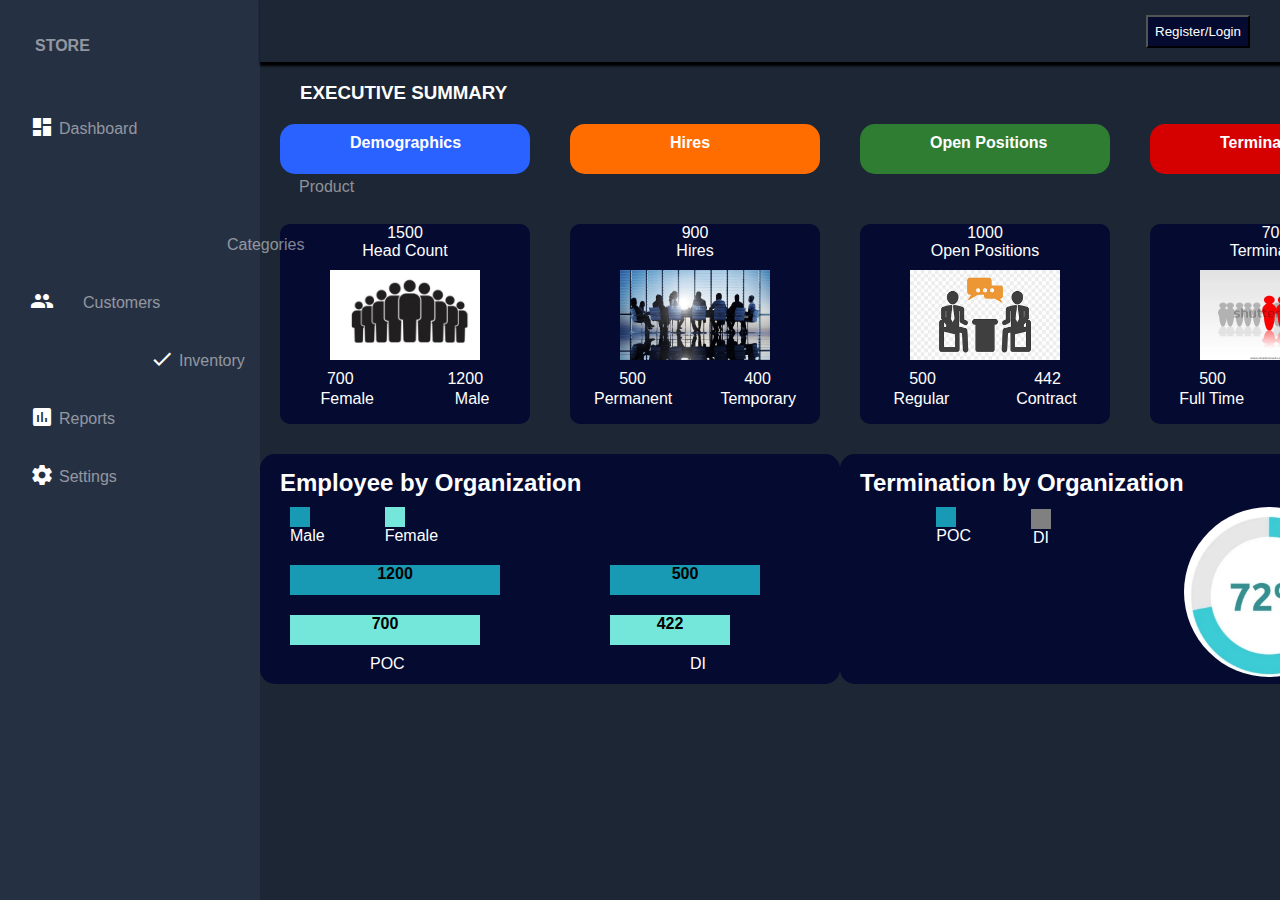
<file: index.html>
<!DOCTYPE html>
<html lang="en">
<head>
    <meta charset="UTF-8">
    <meta name="viewport" content="width=device-width, initial-scale=1.0">
    <title>GDSC_NEW</title>
    <link rel="stylesheet" href="https://cdnjs.cloudflare.com/ajax/libs/font-awesome/6.6.0/css/all.min.css" integrity="sha512-Kc323vGBEqzTmouAECnVceyQqyqdsSiqLQISBL29aUW4U/M7pSPA/gEUZQqv1cwx4OnYxTxve5UMg5GT6L4JJg==" crossorigin="anonymous" referrerpolicy="no-referrer" />
    <link rel="preconnect" href="https://fonts.googleapis.com">
    <link rel="preconnect" href="https://fonts.gstatic.com" crossorigin>
    <link href="https://fonts.googleapis.com/css2?family=Montserrat:ital,wght@0,100..900;1,100..900&display=swap" rel="stylesheet">
    <link rel="stylesheet" href="style.css">

    <!-- icons from google font -->
    <link href="https://fonts.googleapis.com/icon?family=Material+Icons"
  rel="stylesheet">

    <!-- <link rel="stylesheet" href="https://fonts.googleapis.com/css2?family=Material+Symbols+Outlined:opsz,wght,FILL,GRAD@NaN,0,0,0&icon_names=home" />

    <link rel="stylesheet" href="https://fonts.googleapis.com/css2?family=Material+Symbols+Outlined:opsz,wght,FILL,GRAD@NaN,0,0,0&icon_names=menu" /> -->
</head>
<body>
    <div class="main">

        <div class="side_bar">

            <div class="store ">
                <i class="fa-solid fa-cart-shopping"></i>
                <a href="#">STORE</a>
            </div>

            <div class="dashboard m">
                <div class="icon1 s"><span class="material-icons">dashboard</span></div>                              
                <a href="#Dashboard">Dashboard</a>
            </div>

            <div class="products m">
                <div class="icon2 s"><span class="material-icons">inventory_2</span></div>    
                <a href="#product">Product</a>
            </div>

            <div class="categories m">
                <div class="icon3 s"><span class="material-icons">category</span></div>   
                <a href="#categories">Categories</a>
            </div>

            <div class="customers m">
                <div class="icon4 s"><span class="material-icons">groups</span></div>                   
                <a href="#customers">Customers</a>
            </div>

            <div class="inventory m">
                <div class="icon5 s"><span class="material-icons">fact_check</span></div>
                <a href="#inventory">Inventory</a>
            </div>

            <div class="reports m">
                <div class="icon6 s"><span class="material-icons">insert_chart</span></div>                
                <a href="#reports">Reports</a>
            </div>

            <div class="settings m">
                <div class="icon7 s"><span class="material-icons">settings</span></div>            
                <a href="#settings">Settings</a>
            </div>

            <div class="social_media">
                <div class="insta"><a href="https://www.instagram.com/"><i class="fa-brands fa-instagram"></i></a></div>
                <div class="fb"><a href="https://www.facebook.com/"><i class="fa-brands fa-facebook"></i></a></div>
                <div class="twitter"><a href="https://x.com/?lang=en"><i class="fa-brands fa-x-twitter"></i></a></div>
            </div>

        </div>


        <div class="dash_board">

            <h3>EXECUTIVE SUMMARY</h3>
            
            <div class="allbox">
                <div class="blue box">
                   <p class="p">Demographics</p> 
                </div>
                <div class="orange box">
                    <p class="p">Hires</p>
                </div>
                <div class="green box">
                    <p class="p">Open Positions</p>
                </div>
                <div class="red box">
                    <p class="p">Terminations</p>
                </div>
            </div>

            <div class="graph">

                <div class="card1 w">
                    <p>1500</p>
                    <p>Head Count</p>
                    <div><img src="./img1.jpeg" alt="people"></div>
                    <div class="down">
                        <div>
                            <p>700</p>
                            <p>1200</p>
                        </div>

                        <div>
                            <p>Female</p>
                            <p>Male</p>
                        </div>
                    </div>
                </div>

                <div class="card2 w">
                    <p>900</p>
                    <p>Hires</p>
                    <div><img src="./img2.png" alt="people"></div>
                    <div class="down">
                        <div>
                            <p>500</p>
                            <p>400</p>
                        </div>

                        <div>
                            <p>Permanent</p>
                            <p>Temporary</p>
                        </div>
                    </div>
                </div>

                <div class="card3 w">
                    <p>1000</p>
                    <p>Open Positions</p>
                    <div><img src="./img3.png" alt="people"></div>
                    <div class="down">
                        <div>
                            <p>500</p>
                            <p>442</p>
                        </div>

                        <div>
                            <p>Regular</p>
                            <p>Contract</p>
                        </div>
                    </div>
                </div>

                <div class="card4 w">
                    <p>700</p>
                    <p>Terminations</p>
                    <div><img src="./img4.png" alt="people"></div>
                    <div class="down">
                        <div>
                            <p>500</p>
                            <p>400</p>
                        </div>

                        <div>
                            <p>Full Time</p>
                            <p>Part Time</p>
                        </div>
                    </div>
                </div>
            </div>


            <div class="rectangle">

                <div class="organization">
                    <h2>Employee by Organization</h2>

                    <div class="g">
                        <div class="t">
                            <div class="small_box"></div>
                            <p>Male</p>
                        </div>
                        <div class="y">
                            <div class="small_box"></div>
                            <p>Female</p>
                        </div> 
                    </div> 

                    <div class="r">
                        <div class="z">
                            <div class="small_rect1">1200</div>
                            <div class="small_rect2">700</div>
                            <p>POC</p>
                        </div>
                        <div class="x">
                            <div class="small_rect3">500</div>
                            <div class="small_rect4">422</div>
                            <p>DI</p>
                        </div>
                    </div>
                    
                      
                </div>

                <div class="organization">
                    <h2>Termination by Organization</h2>
                    
                    <div class="q">
                        <div class="g">
                            <div class="t">
                                <div class="small_box"></div>
                                <p>POC</p>
                            </div>
                            <div class="y w">
                                <div class="small_box"></div>
                                <p>DI</p>
                            </div> 
                        </div>
    
                        <!-- <div class="s">
                            <div class="outer">
                                <div class="inner"></div>
                            </div>
                        </div> -->

                        <div class="s">
                            <img src="./circular_graph.png.jpeg" alt="img">
                        </div>
                    </div>
                    

                </div>

            </div>
            
        </div>      
        

        <div class="search_bar">

            <div class="search_icon">
                <i class="fa-solid fa-magnifying-glass"></i>
            </div>

            <div class="left_icons">
                <div class="notification"><i class="fa-regular fa-bell"></i></div>
                <div class="message_box"><i class="fa-regular fa-envelope"></i></div>
                <div class="user"><i class="fa-regular fa-user"></i></div>
                <div class="button">
                    <a href="file:///C:/Users/Shifa%20Naz/OneDrive/Coding%20projects/GDSC_NEW/index2.html"><button>Register/Login</button></a>
                </div>
            </div>

            

        </div>
    </div>
    
    
</body>
</html>
</file>
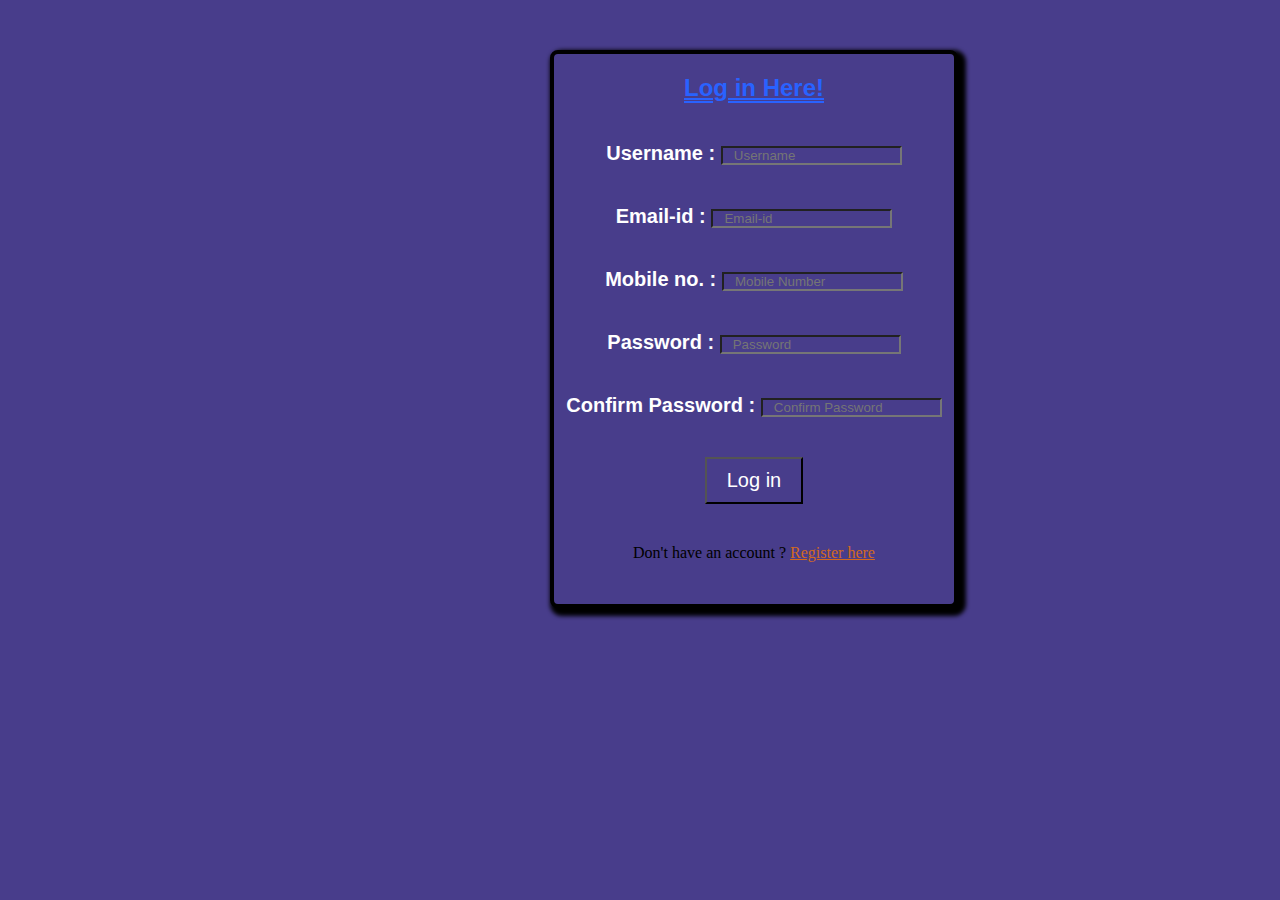
<file: index2.html>
<!DOCTYPE html>
<html lang="en">
<head>
    <meta charset="UTF-8">
    <meta name="viewport" content="width=device-width, initial-scale=1.0">
    <title>Login page</title>
    <link rel="stylesheet" href="style2.css"> 
</head>
<body>
    <div class="form">
        <div class="h2"><h2>Log in Here!</h2></div>

        <div class="label">
            <label>
                Username : 
                <input type="text" placeholder="   Username">
            </label>
        </div>

        <div class="label">
            <label>
                Email-id : 
                <input type="text" placeholder="   Email-id">
            </label>
        </div>

        <div class="label">
            <label>
                Mobile no. : 
                <input type="number" placeholder="   Mobile Number">
            </label>
        </div>

        <div class="label">
            <label>
                Password : 
                <input type="password" placeholder="   Password">
            </label>
        </div>

        <div class="label">
            <label>
                Confirm Password : 
                <input type="password" placeholder="   Confirm Password">
            </label>
        </div>

        <div class="label btn">
            <a href="file:///C:/Users/Shifa%20Naz/OneDrive/Coding%20projects/GDSC_NEW/index.html"><button><b>Log in</b></button></a>
        </div>

        <!-- <div class="label"> -->
            <p class="register">Don't have an account ? <a href="file:///C:/Users/Shifa%20Naz/OneDrive/Coding%20projects/GDSC_NEW/index3.html">Register here</a></p>
        <!-- </div> -->


    </div>
    
    
</body>
</html>
</file>
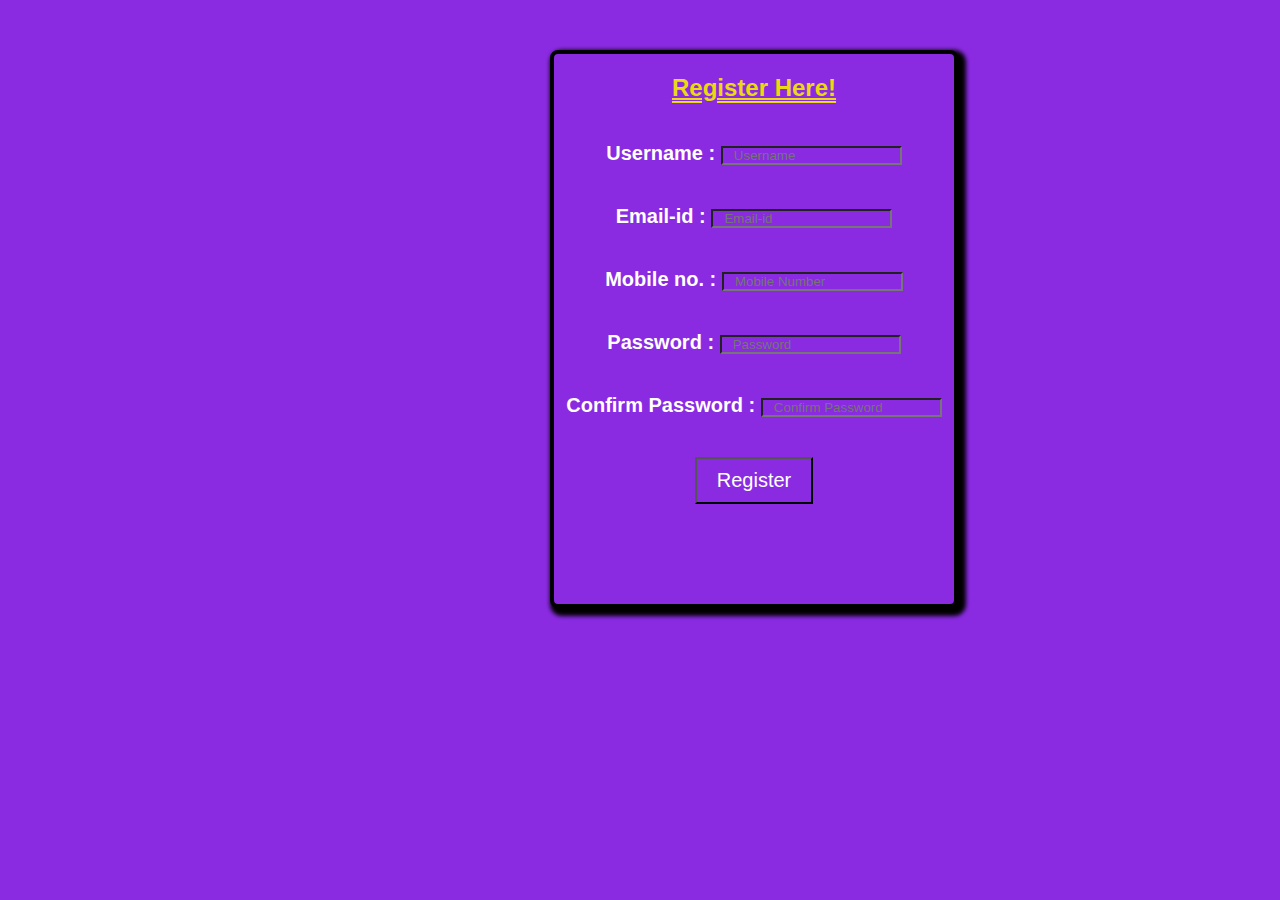
<file: index3.html>
<!DOCTYPE html>
<html lang="en">
<head>
    <meta charset="UTF-8">
    <meta name="viewport" content="width=device-width, initial-scale=1.0">
    <title>Register</title>
    <link rel="stylesheet" href="style3.css"> 
</head>
<body>
    <div class="form">
        <div class="h2"><h2>Register Here!</h2></div>

        <div class="label">
            <label>
                Username : 
                <input type="text" placeholder="   Username">
            </label>
        </div>

        <div class="label">
            <label>
                Email-id : 
                <input type="text" placeholder="   Email-id">
            </label>
        </div>

        <div class="label">
            <label>
                Mobile no. : 
                <input type="number" placeholder="   Mobile Number">
            </label>
        </div>

        <div class="label">
            <label>
                Password : 
                <input type="password" placeholder="   Password">
            </label>
        </div>

        <div class="label">
            <label>
                Confirm Password : 
                <input type="password" placeholder="   Confirm Password">
            </label>
        </div>

        <div class="label btn">
            <a href="file:///C:/Users/Shifa%20Naz/OneDrive/Coding%20projects/GDSC_NEW/index.html"><button><b>Register</b></button></a>
        </div>

    </div>
    
    
</body>
</html>
</file>
<file: style.css>
* {
    margin: 0;
    padding: 0;
    /* overflow: hidden; isse jis div me zyda scroll krne wale content honge sirf wahi scroll hoga */
    background-color: black;
    font-family: 'Segoe UI', Tahoma, Geneva, Verdana, sans-serif;
}


.main {
    display: flex;
    height: 100vh;
}

.side_bar {
    width: 260px;
    background-color: #263043;
    /* box-shadow: 2px 2px 2px 2px black; */
}

.dash_board {
    background-color: #1d2634;
    flex: 1;
    margin-top: 62px;
    /*dusre div ko sirf utna hi space 
    milega jitna content h usme baaki sara space dash_board ko milega*/

}

.search_bar {
    background-color: #1d2634;
    position: fixed; 
    top: 0;
    right: 0;
    left: 260px;
    height: 62px;
    box-shadow: 2px 2px 2px 2px black;
}


.side_bar .store {
    background: transparent;
}

.store {
    padding-left: 30px;
    padding-top: 37px;
    margin-bottom: 60px;
    display: flex;
}

.store a {
    text-decoration: none;
    color: rgba(255, 255, 255, 0.5);
    background: transparent;
    font-weight: 700;
    align-items: center;
    transition: 0.4s ease-in-out;
}

.store a:hover {
    color: white;
    text-decoration: underline;
}


.store i {
    color: white;
    padding-right: 5px;
    background: transparent;
    
}

.dashboard {
    display: flex;
    align-items: center;
    background: transparent;
    margin-left: 30px;
}

.dashboard i {
    background: transparent;
    color: white;
}

.dashboard a {
    text-decoration: none;
    color: white;
    background: transparent;
    padding-left: 5px;
}

.search_bar {
    display: flex;
    justify-content: space-between;
    align-items: center;
    
}

.search_bar .search_icon i {
    color: white;
    background: transparent;
    padding-left: 30px;
}

.search_bar .left_icons i {
    color: white;
    background: transparent;
}

.left_icons {
    display: flex;
    flex-direction: row;
    /* padding-right: 20px; */
    background: transparent;
}

.button {
    background: transparent;
    margin-right: 30px;
    padding-left: 30px;
}

button {
    background: transparent;
    padding: 7px;
    background-color: #050a30;
    color: white;
}

.left_icons .notification i {
    padding: 5px;
    background: transparent;
}

.left_icons .message_box i {
    padding: 5px;
    background: transparent;
}

.left_icons .user i {
    padding: 5px;
    background: transparent;
}

/* .fa-solid {
    background: transparent;
} */

.search_icon {
    background: transparent;
}

.notification {
    background: transparent;
}

.message_box {
    background: transparent;
}

.user {
    background: transparent;
}

.dash_board h3 {
    background: transparent;
    color: white;
    margin-top: 20px;
    margin-left: 40px;
    margin-bottom: 20px;
}

.allbox {
    background: transparent;
    display: flex;
    flex-direction: row;
    justify-content: space-around;
}

.dash_board .box {
    height: 50px;
    width: 250px;
    
}

.blue {
    background-color: #2962ff;
    
}

.blue p {
    padding-left: 70px;
}

.orange {
    background-color:  #ff6d00;
}

.orange p {
    padding-left: 100px;
}

.green {
    background-color: #2e7d32;
}

.green p {
    padding-left: 70px;
}

.red {
    background-color: #d50000;
}

.red p {
    padding-left: 70px;
}

.box {
    border-radius: 15px;
    transition: 0.4s ease-in-out;
}

.box:hover {
    box-shadow: 3px 3px 3px 3px gray;
}

.box p {
    background-color: transparent;
    color: white;
    padding-top: 10px;
}

.p {
    background: transparent;
    font-weight: 700;
}



.box h2 {
    background: transparent;
    color: white;
    padding-left: 15px;
    padding-top: 30px;
}

.graph {
    display: flex;
    flex-direction: row;
    justify-content: space-around;
    margin-top: 50px;
    background: transparent;
}

.graph .w {
    height: 200px;
    width: 250px;
    border-radius: 10px;
    background-color: #050a30;  
    transition: 0.4s ease-in-out;
}

.graph .w:hover {
    box-shadow: 3px 3px 3px 3px gray;
}

.w p {
    background: transparent;
    color: white;
    text-align: center;
}

.w div {
    background: transparent;
    text-align: center;
    margin-top: 10px;
    margin-top: 10px;
}

.w img {
    height: 90px;
    width: 150px;;
    background: transparent;
}

.down div {
    display: flex;
    flex-direction: row;
    justify-content: space-around;
}

.down div p {
    line-height: 10px;
}




.dashboard .icon1 {
    background: transparent;
    color: white;
}

.material-icons {
    /* color: white; */
    background: transparent;
}

.products .icon2 {
    background: transparent;
    color: white;
}

.products {
    display: flex;
    flex-direction: row;
    align-items: center;
    margin-left: 30px;
    background: transparent;
    /* padding-top: 30px; */
    padding-bottom: 30px;
}

.products a {
    text-decoration: none;
    background: transparent;
    color: white;
    padding-left: 5px;
    
}

.m {
    display: flex;
    flex-direction: row;
    align-items: center;
    margin-left: 30px;
    background: transparent;
    /* padding-top: 30px; */
    padding-bottom: 30px;
}

.m a {
    text-decoration: none;
    background: transparent;
    color: white;
    padding-left: 5px;
    display: inline-block;
    z-index: 1;
}

.s {
    background: transparent;
    color: white;
}

.m a {
    color: rgba(255, 255, 255, 0.5);
    transition: 0.4s ease-in-out;
}

.m a:hover {
    color: white;
    text-decoration: underline;
}

.rectangle {
    display: flex;
    justify-content: space-around;
    flex-direction: row;
    background: transparent;
    margin-top: 30px;

}

.rectangle .organization {
    height: 230px;
    width: 580px;
    background-color: #050a30;
    border-radius: 15PX;
}

.organization h2 {
    background: transparent;
    color: white;
    padding-left: 20px;
    padding-top: 15px;
    padding-bottom: 10px;
}

/* .tick {
    display: flex;
    flex-direction: row;

} */

/* .organization .tick .tick_tac .k {
    height: 10px;
    width: 10px;
    color: red;
    
} */

.g {
    display: flex;
    flex-direction: row;
    background: transparent;
}

.t {
    display: inline;
    background: transparent;
    padding-left: 30px;
}

.t p {
    background: transparent;
    display: inline;
    color: white;
}

.y {
    display: inline;
    background: transparent;
    padding-left: 60px;
}

.y p {
    background: transparent;
    /* display: inline; */
    color: white;
}


/* .t .small_box {
    height: 50px;
    width: 50px;
    border: 1px solid black;
    display: inline;
    background-color: red;
    background: transparent;
} */

.small_box {
    background: transparent;
    height: 20px;
    width: 20px;
    /* background-color: red; */
    /* display: inline; */
}

.t .small_box {
    background-color: #189ab4;
}

.y .small_box {
    background-color: #75e6da;
}

.r {
    display: flex;
    flex-direction: row;
    justify-content: space-between;
    background: transparent;
}

.z p {
    background: transparent;
    color: white;
    padding-top: 10px;
    padding-left: 80px;
    font-weight: 500;
}

.x p {
    background: transparent;
    color: white;
    padding-top: 10px;
    padding-left: 80px;
    font-weight: 500;
}

.x {
    background: transparent;
    padding-right: 80px;
}

.z {
    background: transparent;
    padding-left: 30px;

}

.z .small_rect1 {
    height: 30px;
    width: 210px;
    background: transparent;
    background-color: #189ab4;
    margin-top: 20px;
    color: black;
    font-weight: 700;
    text-align:center;
}

.z .small_rect2 {
    height: 30px;
    width: 190px;
    background: transparent;
    background-color: #75e6da;
    margin-top: 20px;
    color: black;
    font-weight: 700;
    text-align:center;
}

.x .small_rect3 {
    height: 30px;
    width: 150px;
    background: transparent;
    background-color: #189ab4;
    margin-top: 20px;
    color: black;
    font-weight: 700;
    text-align:center;
}

.x .small_rect4 {
    height: 30px;
    width: 120px;
    background: transparent;
    background-color: #75e6da;
    margin-top: 20px;
    color: black;
    font-weight:700;
    text-align:center;
}

.q {
    background: transparent;
    display: flex;
    flex-direction: row;
    justify-content: space-around;
}

/* .outer {
    height: 150px;
    width: 150px;
    background: transparent;
    border:  2px solid black;
    border-radius: 100%;
     
}

.inner {
    height: 100px;
    width: 100px;
    background: transparent;
    border:  2px solid black;
    border-radius: 100%;
    margin-top: 20px;
    margin-left: 23px;
    margin-right: 10px;
} */

.s img {
    height: 170px;
    width: 170px;
    border-radius: 100%;
}

.w .small_box {
    background-color: gray;
    margin-top: 2px;
}

.social_media {
    background: transparent;
    display: flex;
    flex-direction: row;
    /* justify-content: space-around; */
    margin-left: 70px;
    margin-top: 50px;
}

i.fa-brands.fa-instagram {
    background: #263043;
}

i.fa-brands.fa-facebook {
    background: #263043;
}

i.fa-brands.fa-x-twitter {
    background: #263043;
}

.insta {
    background: transparent;
    color: rgba(255,255,255,0.5);
    padding-right: 10px;
}

.insta a {
    background: transparent;
    color: rgba(255,255,255,0.5);
}

.insta a:hover {
    color: white;
}

.fb {
    background: transparent;
    color: rgba(255,255,255,0.5);
    padding-right: 10px;
}

.fb a {
    background: transparent;
    color: rgba(255,255,255,0.5);
}

.fb a:hover {
    color: white;
}

.twitter {
    background: transparent;
    color: rgba(255,255,255,0.5);
    padding-right: 10px;
}

.twitter a {
    background: transparent;
    color: rgba(255,255,255,0.5);
}

.twitter a:hover {
    color: white;
}

@media (max-width: 500px) {
    .allbox {
        display: flex;
        flex-direction: column;
        
    }

}
</file>
<file: style2.css>
*{
    margin: 0;
    padding: 0;
    /* height: 100%;
    width: 100%; */
    /* background-color: #1d2634; */
    background-color:darkslateblue;
    /* background-image: url("./bluebgimg.png");
    background-size: cover;
    background-repeat: no-repeat; */
    
}

.form {
    height: 550px;
    width: 400px;
    border: 4px solid black;
    border-radius: 8px;
    box-shadow: 4px 4px 4px 4px black;
    margin-top: 50px;
    margin-left: 550px;
    display:flex;
    flex-direction: column;
    /* justify-content: center; */
    align-items: center;
}

.h2 {
    text-align: center;
    padding-top: 20px;
    padding-bottom: 40px;
    font-family: 'Segoe UI', Tahoma, Geneva, Verdana, sans-serif;
    text-decoration: double underline;
    color: #2962ff;
}

.label {
    padding-bottom: 40px;
    font-size: 20px;
    font-family: 'Segoe UI', Tahoma, Geneva, Verdana, sans-serif;
    color: white;
    font-weight: 600;
}

button {
    padding: 10px 20px 10px 20px;
    /* padding-bottom: 10px; */
    color: white;
    font-weight: 300;
    font-size: 20px;
}

.register a{
    color:chocolate;
    font-weight: 300px;

}
</file>
<file: style3.css>
*{
    margin: 0;
    padding: 0;
    background-color:blueviolet;
}

.form {
    height: 550px;
    width: 400px;
    border: 4px solid black;
    border-radius: 8px;
    box-shadow: 4px 4px 4px 4px black;
    margin-top: 50px;
    margin-left: 550px;
    display:flex;
    flex-direction: column;
    align-items: center;
}

.h2 {
    text-align: center;
    padding-top: 20px;
    padding-bottom: 40px;
    font-family: 'Segoe UI', Tahoma, Geneva, Verdana, sans-serif;
    text-decoration: double underline;
    color: #ebd912;
}

.label {
    padding-bottom: 40px;
    font-size: 20px;
    font-family: 'Segoe UI', Tahoma, Geneva, Verdana, sans-serif;
    color: white;
    font-weight: 600;
}

button {
    padding: 10px 20px 10px 20px;
    /* padding-bottom: 10px; */
    color: white;
    font-weight: 300;
    font-size: 20px;
}


@media (max-width: 576px) {
    .form {
        height: 550px;
        width: 400px;
        border: 4px solid black;
        border-radius: 8px;
        box-shadow: 4px 4px 4px 4px black;
        margin-top: 50px;
        margin-left: 550px;
        display:flex;
        flex-direction: column;
        align-items: center;
    }
    
}

@media (max-width: 768px) {
    
}

@media (max-width: 992px) {
    
}

@media (max-width: 1200px) {
    
} */
</file>
